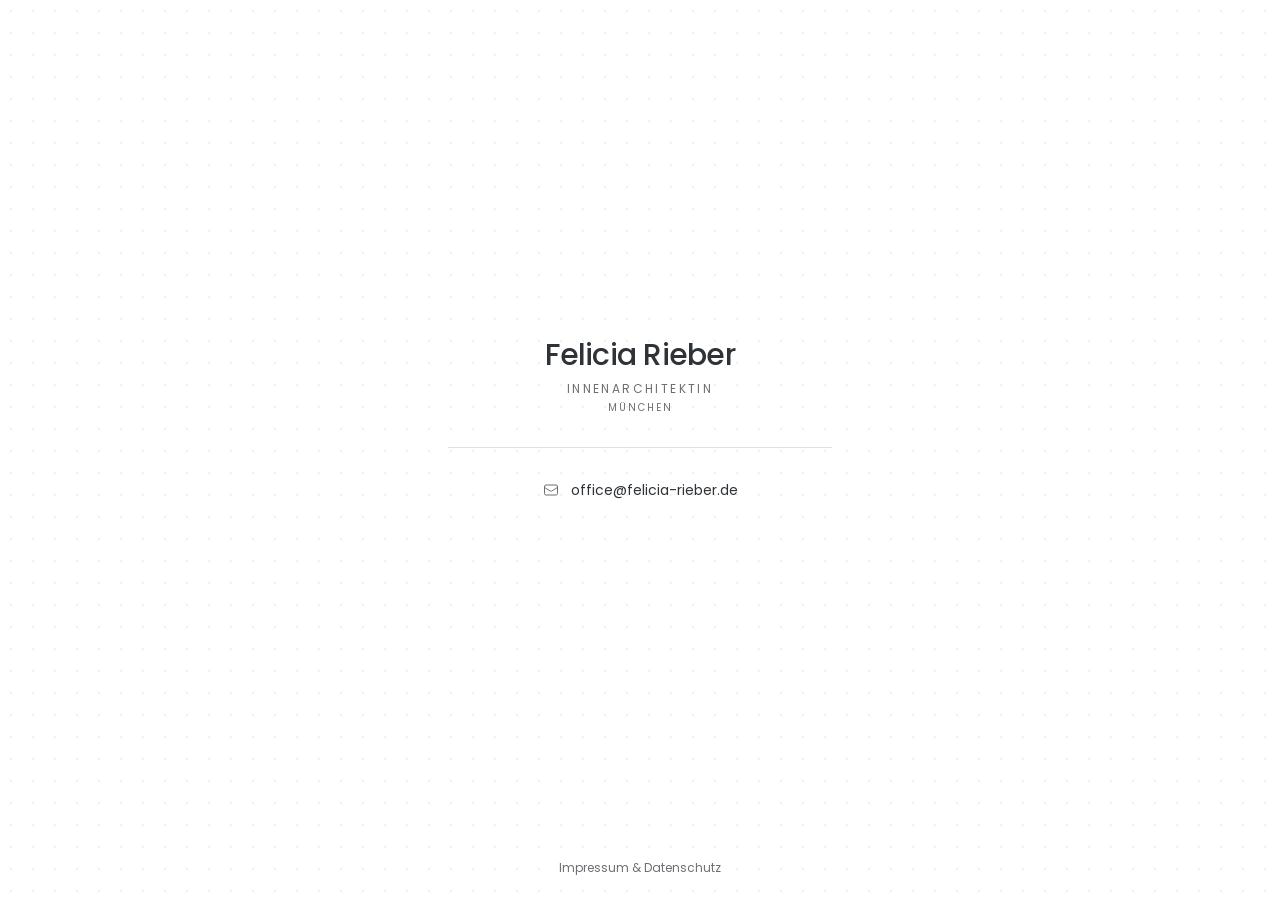
<file: index.html>
<!DOCTYPE html>
<html lang="de">
<head>
  <meta charset="UTF-8" />
  <meta name="viewport" content="width=device-width, initial-scale=1.0" />
  <title>Felicia Rieber – Innenarchitektin in München</title>
  <meta name="description" content="Felicia Rieber, Innenarchitektin in München. Kontaktdaten und Impressum." />
  <link rel="canonical" href="https://felicia-rieber.de/" />
  <meta name="theme-color" content="#ffffff" />
  <link rel="icon" href="favicon.svg" type="image/svg+xml" />

  <meta property="og:type" content="website" />
  <meta property="og:site_name" content="Felicia Rieber" />
  <meta property="og:title" content="Felicia Rieber – Innenarchitektin in München" />
  <meta property="og:description" content="Felicia Rieber, Innenarchitektin in München. Kontaktdaten und Impressum." />
  <meta property="og:url" content="https://felicia-rieber.de/" />
  <meta property="og:locale" content="de_DE" />
  <meta name="twitter:card" content="summary" />
  <meta name="twitter:title" content="Felicia Rieber – Innenarchitektin in München" />
  <meta name="twitter:description" content="Felicia Rieber, Innenarchitektin in München. Kontaktdaten und Impressum." />

  <link rel="stylesheet" href="styles.css" />
  <script type="application/ld+json">
  {
    "@context": "https://schema.org",
    "@type": "ProfessionalService",
    "name": "Felicia Rieber Innenarchitektur",
    "url": "https://felicia-rieber.de/",
    "email": "office@felicia-rieber.de",
    "address": {
      "@type": "PostalAddress",
      "streetAddress": "Anton-Pichler-Str. 23a",
      "postalCode": "81241",
      "addressLocality": "München",
      "addressCountry": "DE"
    },
    "areaServed": "München",
    "founder": {
      "@type": "Person",
      "name": "Felicia Rieber",
      "jobTitle": "Innenarchitektin"
    }
  }
  </script>
</head>
<body class="text-ink min-h-screen flex flex-col">

  <main class="flex-1 flex items-center justify-center px-6 py-16">
    <div class="w-full max-w-sm text-center">

      <h1 class="text-3xl font-medium tracking-tight text-ink">Felicia Rieber</h1>
      <p class="mt-2 text-xs uppercase tracking-wide-label text-mute">Innenarchitektin</p>
      <p class="mt-1 text-10 uppercase tracking-wide-label text-mute">München</p>

      <hr class="my-8 border-line" />

      <p class="flex items-center justify-center gap-3 text-sm text-ink">
        <svg class="h-4 w-4 shrink-0 text-mute" viewBox="0 0 24 24" fill="none" stroke="currentColor" stroke-width="1.5" aria-hidden="true">
          <path stroke-linecap="round" stroke-linejoin="round" d="M21.75 6.75v10.5a2.25 2.25 0 0 1-2.25 2.25h-15a2.25 2.25 0 0 1-2.25-2.25V6.75m19.5 0A2.25 2.25 0 0 0 19.5 4.5h-15a2.25 2.25 0 0 0-2.25 2.25m19.5 0v.243a2.25 2.25 0 0 1-1.07 1.916l-7.5 4.615a2.25 2.25 0 0 1-2.36 0L3.32 8.91a2.25 2.25 0 0 1-1.07-1.916V6.75" />
        </svg>
        <a href="mailto:office@felicia-rieber.de" class="text-ink hover-mute">office@felicia-rieber.de</a>
      </p>

    </div>
  </main>

  <footer class="py-6">
    <div class="max-w-sm mx-auto px-6 flex justify-center text-xs text-mute">
      <nav>
        <a href="rechtliches.html" class="hover-ink">Impressum &amp; Datenschutz</a>
      </nav>
    </div>
  </footer>

</body>
</html>
</file>
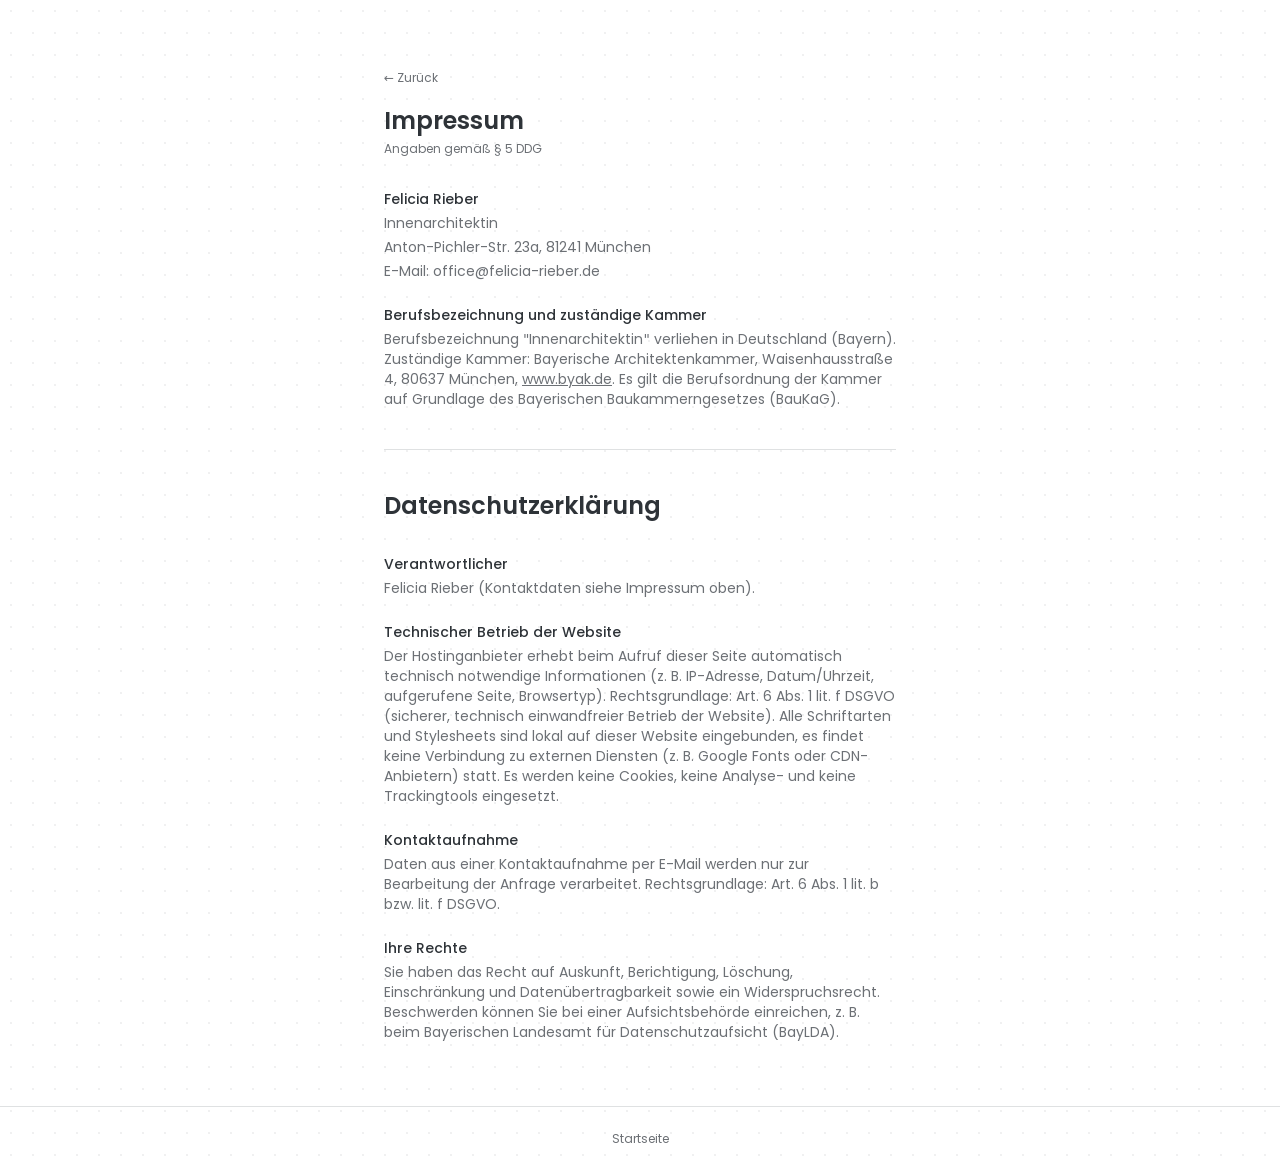
<file: rechtliches.html>
<!DOCTYPE html>
<html lang="de">
<head>
  <meta charset="UTF-8" />
  <meta name="viewport" content="width=device-width, initial-scale=1.0" />
  <title>Impressum & Datenschutz – Felicia Rieber</title>
  <meta name="description" content="Impressum und Datenschutzerklärung von Felicia Rieber, Innenarchitektin in München." />
  <link rel="canonical" href="https://felicia-rieber.de/rechtliches.html" />
  <meta name="theme-color" content="#ffffff" />
  <link rel="icon" href="favicon.svg" type="image/svg+xml" />
  <link rel="stylesheet" href="styles.css" />
</head>
<body class="text-ink min-h-screen flex flex-col">

  <main class="flex-1 px-6 py-16">
    <div class="max-w-lg mx-auto">
      <a href="/" class="text-xs text-mute hover-ink">&larr; Zurück</a>

      <h1 id="impressum" class="mt-4 text-2xl font-semibold text-ink scroll-mt-8">Impressum</h1>
      <p class="mt-1 text-xs text-mute">Angaben gemäß § 5 DDG</p>

      <section class="mt-8 space-y-1 text-sm text-ink">
        <p class="font-medium">Felicia Rieber</p>
        <p class="text-mute">Innenarchitektin</p>
        <p class="text-mute">Anton-Pichler-Str. 23a, 81241 München</p>
        <p class="text-mute">E-Mail: office@felicia-rieber.de</p>
      </section>

      <section class="mt-6 space-y-1 text-sm text-mute">
        <p class="font-medium text-ink">Berufsbezeichnung und zuständige Kammer</p>
        <p>Berufsbezeichnung "Innenarchitektin" verliehen in Deutschland (Bayern).
          Zuständige Kammer: Bayerische Architektenkammer, Waisenhausstraße 4, 80637 München,
          <a href="https://www.byak.de" class="underline hover-ink" target="_blank" rel="noopener">www.byak.de</a>.
          Es gilt die Berufsordnung der Kammer auf Grundlage des Bayerischen Baukammerngesetzes (BauKaG).</p>
      </section>

      <hr class="my-10 border-line" />

      <h1 id="datenschutz" class="text-2xl font-semibold text-ink scroll-mt-8">Datenschutzerklärung</h1>

      <section class="mt-8 space-y-1 text-sm text-mute">
        <p class="font-medium text-ink">Verantwortlicher</p>
        <p>Felicia Rieber (Kontaktdaten siehe Impressum oben).</p>
      </section>

      <section class="mt-6 space-y-1 text-sm text-mute">
        <p class="font-medium text-ink">Technischer Betrieb der Website</p>
        <p>Der Hostinganbieter erhebt beim Aufruf dieser Seite automatisch technisch
          notwendige Informationen (z. B. IP-Adresse, Datum/Uhrzeit, aufgerufene Seite,
          Browsertyp). Rechtsgrundlage: Art. 6 Abs. 1 lit. f DSGVO (sicherer, technisch
          einwandfreier Betrieb der Website). Alle Schriftarten und Stylesheets sind lokal
          auf dieser Website eingebunden, es findet keine Verbindung zu externen Diensten
          (z. B. Google Fonts oder CDN-Anbietern) statt. Es werden keine Cookies, keine
          Analyse- und keine Trackingtools eingesetzt.</p>
      </section>

      <section class="mt-6 space-y-1 text-sm text-mute">
        <p class="font-medium text-ink">Kontaktaufnahme</p>
        <p>Daten aus einer Kontaktaufnahme per E-Mail werden nur zur Bearbeitung der
          Anfrage verarbeitet. Rechtsgrundlage: Art. 6 Abs. 1 lit. b bzw. lit. f DSGVO.</p>
      </section>

      <section class="mt-6 space-y-1 text-sm text-mute">
        <p class="font-medium text-ink">Ihre Rechte</p>
        <p>Sie haben das Recht auf Auskunft, Berichtigung, Löschung, Einschränkung und
          Datenübertragbarkeit sowie ein Widerspruchsrecht. Beschwerden können Sie bei
          einer Aufsichtsbehörde einreichen, z. B. beim Bayerischen Landesamt für
          Datenschutzaufsicht (BayLDA).</p>
      </section>
    </div>
  </main>

  <footer class="border-t py-6">
    <div class="max-w-lg mx-auto px-6 flex justify-center text-xs text-mute">
      <a href="/" class="hover-ink">Startseite</a>
    </div>
  </footer>

</body>
</html>
</file>
<file: styles.css>
@font-face {
  font-family: 'Poppins';
  font-style: normal;
  font-weight: 400;
  font-display: swap;
  src: url('fonts/poppins-400.woff2') format('woff2');
}
@font-face {
  font-family: 'Poppins';
  font-style: normal;
  font-weight: 500;
  font-display: swap;
  src: url('fonts/poppins-500.woff2') format('woff2');
}
@font-face {
  font-family: 'Poppins';
  font-style: normal;
  font-weight: 600;
  font-display: swap;
  src: url('fonts/poppins-600.woff2') format('woff2');
}

:root {
  --paper: #ffffff;
  --ink: #2e3338;
  --mute: #6c7075;
  --line: #dfe1e2;
}

* { box-sizing: border-box; }
body {
  margin: 0;
  font-family: 'Poppins', ui-sans-serif, system-ui, -apple-system, sans-serif;
  background-color: var(--paper);
  background-image: radial-gradient(circle, rgba(46, 51, 56, 0.07) 1px, transparent 1px);
  background-size: 22px 22px;
  -webkit-font-smoothing: antialiased;
  -moz-osx-font-smoothing: grayscale;
}
h1, p { margin: 0; }
a { color: inherit; text-decoration: none; }
hr { border: none; border-top: 1px solid var(--line); }
svg { display: block; }

/* Farb-/Rahmen-Tokens */
.text-ink { color: var(--ink); }
.text-mute { color: var(--mute); }
.border-line { border-color: var(--line); }
.hover-ink:hover { color: var(--ink); }
.hover-mute:hover { color: var(--mute); }
.underline { text-decoration: underline; }

/* Layout */
.min-h-screen { min-height: 100vh; }
.flex { display: flex; }
.flex-col { flex-direction: column; }
.flex-1 { flex: 1 1 0%; }
.items-center { align-items: center; }
.justify-center { justify-content: center; }
.gap-3 { gap: 0.75rem; }
.w-full { width: 100%; }
.max-w-sm { max-width: 24rem; }
.max-w-lg { max-width: 32rem; }
.mx-auto { margin-left: auto; margin-right: auto; }
.text-center { text-align: center; }
.h-4 { height: 1rem; }
.w-4 { width: 1rem; }
.shrink-0 { flex-shrink: 0; }
.border-t { border-top: 1px solid var(--line); }
.scroll-mt-8 { scroll-margin-top: 2rem; }

/* Abstand */
.px-6 { padding-left: 1.5rem; padding-right: 1.5rem; }
.py-6 { padding-top: 1.5rem; padding-bottom: 1.5rem; }
.py-16 { padding-top: 4rem; padding-bottom: 4rem; }
.mt-1 { margin-top: 0.25rem; }
.mt-2 { margin-top: 0.5rem; }
.mt-4 { margin-top: 1rem; }
.mt-6 { margin-top: 1.5rem; }
.mt-8 { margin-top: 2rem; }
.my-8 { margin-top: 2rem; margin-bottom: 2rem; }
.my-10 { margin-top: 2.5rem; margin-bottom: 2.5rem; }
.space-y-1 > * + * { margin-top: 0.25rem; }

/* Typografie */
.text-10 { font-size: 0.625rem; line-height: 0.875rem; }
.text-xs { font-size: 0.75rem; line-height: 1rem; }
.text-sm { font-size: 0.875rem; line-height: 1.25rem; }
.text-2xl { font-size: 1.5rem; line-height: 2rem; }
.text-3xl { font-size: 1.875rem; line-height: 2.25rem; }
.font-medium { font-weight: 500; }
.font-semibold { font-weight: 600; }
.tracking-tight { letter-spacing: -0.025em; }
.tracking-wide-label { letter-spacing: 0.2em; }
.uppercase { text-transform: uppercase; }
</file>
